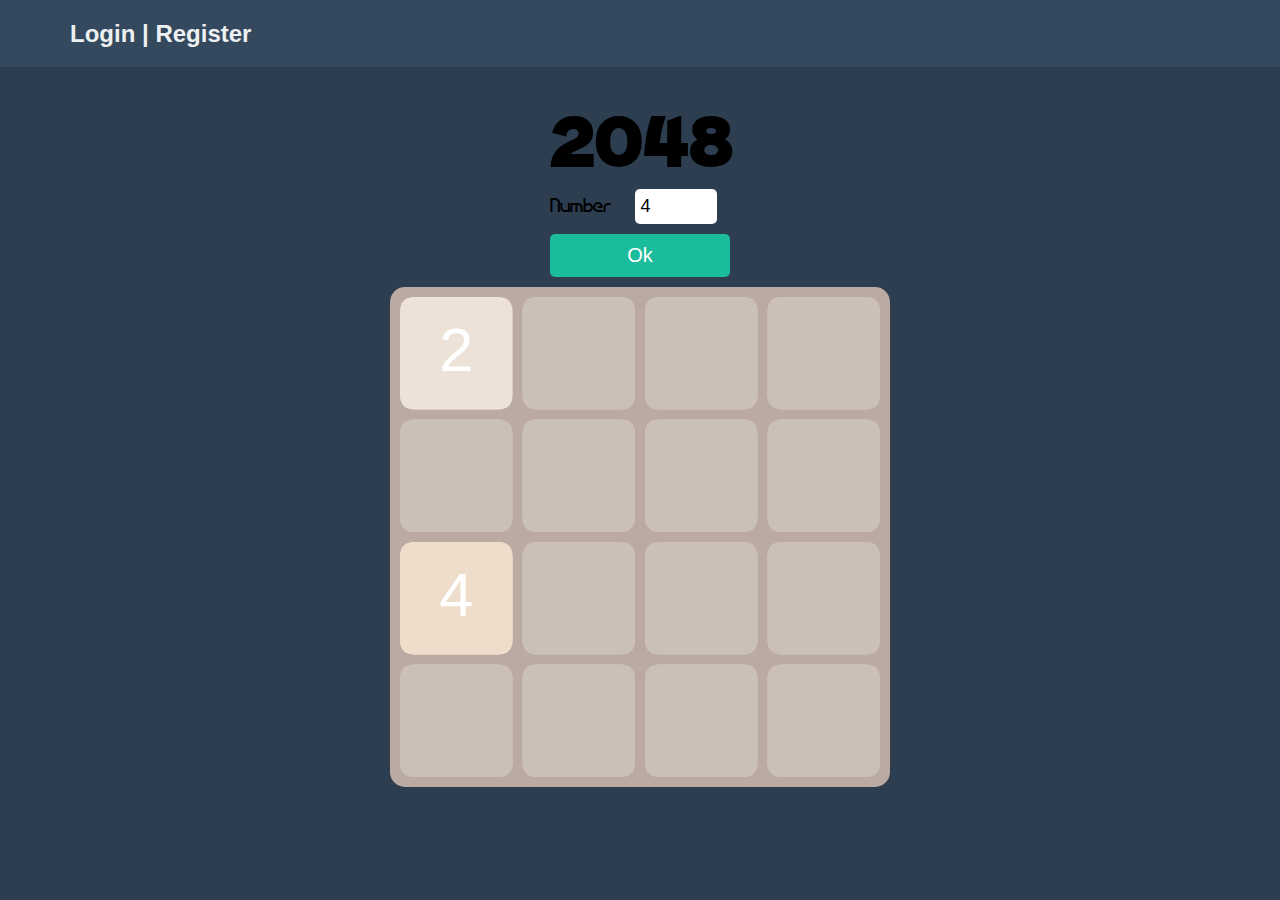
<file: VINGAMING/index.html>
<!DOCTYPE html>
<html>
<head>
    <meta charset="UTF-8">
    <title>2048</title>
    <link rel="stylesheet" href="css/login.css">
    <link rel="stylesheet" href="css/window.css">
    <link rel="stylesheet" href="css/register.css">
    <link rel="stylesheet" href="css/game.css">
</head>

<body>
<div id="wrap">
    <div id="regbar">
        <div id="navthing">
            <h2><a href="#" id="loginForm">Login</a> | <a href="#" id="RregisterForm">Register</a></h2>
            <div class="login">
                <div class="loginArrow-up"></div>
                <div class="loginFormholder">
                    <div class="loginRandompad">
                        <fieldset>
                            <label name="loginEmail">Email</label>
                            <input type="loginEmail" value="example@example.com"/>
                            <label name="loginPassword">Password</label>
                            <input type="loginPassword"/>
                            <input type="loginSubmit" value="Login"/>
                        </fieldset>
                    </div>
                </div>
            </div>
            <div class="register">
                <div class="registerArrow-up"></div>
                <div class="registerFormholder">
                    <div class="registerRandompad">
                        <fieldset>
                            <label name="registerName">Name</label>
                            <input type="registerName" value="Влад"/>
                            <label name="registerSurname">Surname</label>
                            <input type="registerSurname" value="Винцаревич"/>
                            <label name="registerEmail">Email</label>
                            <input type="registerEmail" value="example@example.com"/>
                            <label name="registerPassword">Password</label>
                            <input type="registerPassword"/>
                            <input type="button" value="Register"/>
                        </fieldset>
                    </div>
                </div>
            </div>
        </div>
    </div>
</div>

<div class="information">
    <div class="infoBlock">
        <h1 id="lable">2048 </h1>
        <label id="num" name="number">Number</label>
        <input id="size" type="number" value="4" />
        <input id="cSize"type="submit" onclick="start()" value="Ok" />
    </div>
</div>

<div id="canvas-block">
    <canvas id="canvas" width="500" height="500"></canvas>
</div>

<script src='http://cdnjs.cloudflare.com/ajax/libs/jquery/2.1.3/jquery.min.js'></script>
<script src="js/login.js"></script>
<script src="js/register.js"></script>
<script src="js/game.js"></script>
</body>
</html>
</file>
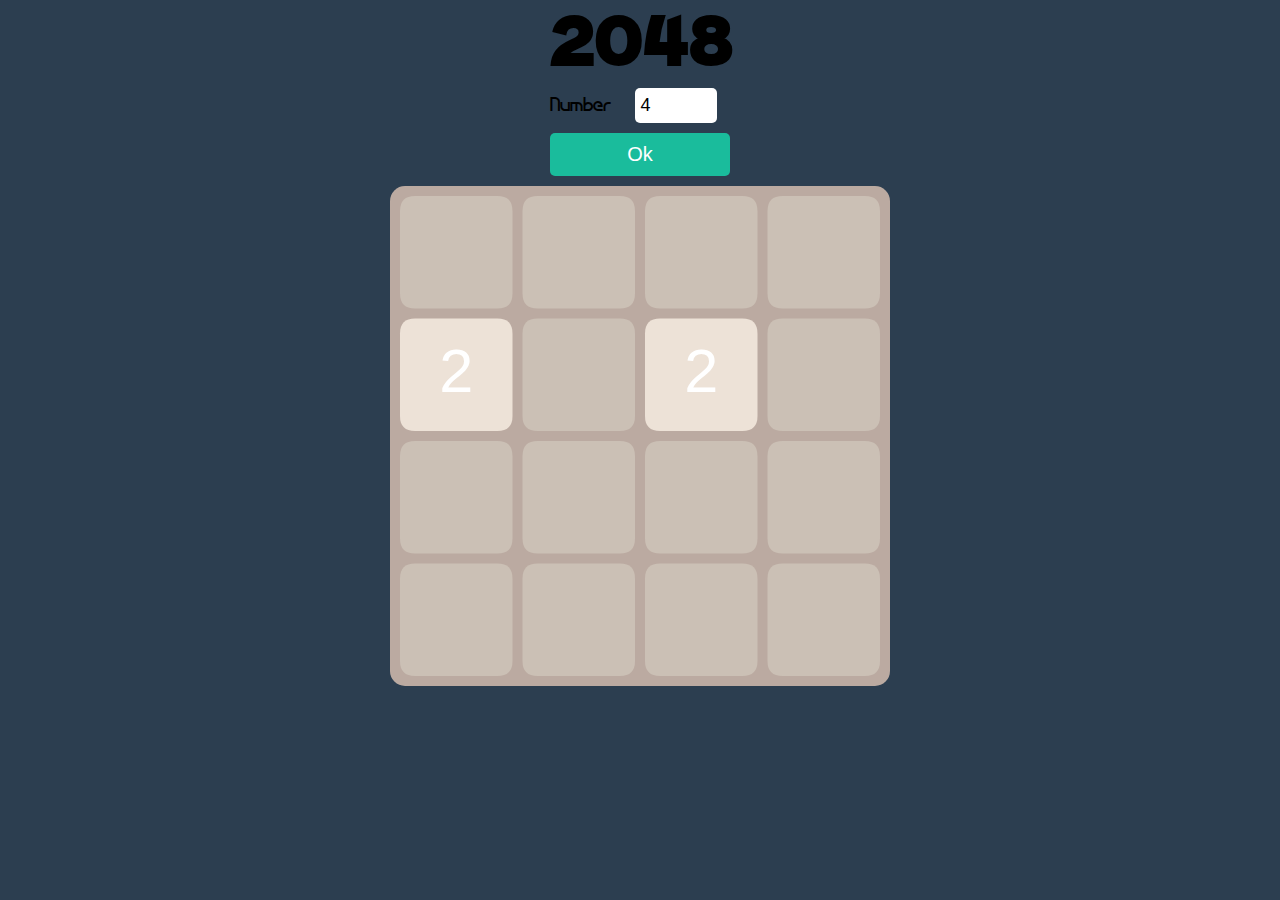
<file: VINGAMING/page/2048_main.html>
<!DOCTYPE html>
<html>
<head>
    <meta charset="UTF-8">
    <title>2048</title>
    <link rel="stylesheet" href="../window/window.css">
    <link rel="stylesheet" href="../2048/css(2048)/game.css">
</head>

<body>

<div class="information">
    <div class="infoBlock">
        <h1 id="lable">2048 </h1>
        <label id="num" name="number">Number</label>
        <input id="size" type="number" value="4" />
        <input id="cSize"type="submit" onclick="start()" value="Ok" />
    </div>
</div>

<div id="canvas-block">
    <canvas id="canvas" width="500" height="500"></canvas>
</div>

<script src='http://cdnjs.cloudflare.com/ajax/libs/jquery/2.1.3/jquery.min.js'></script>
<script src="../2048/js(2048)/game.js"></script>
</body>
</html>
</file>
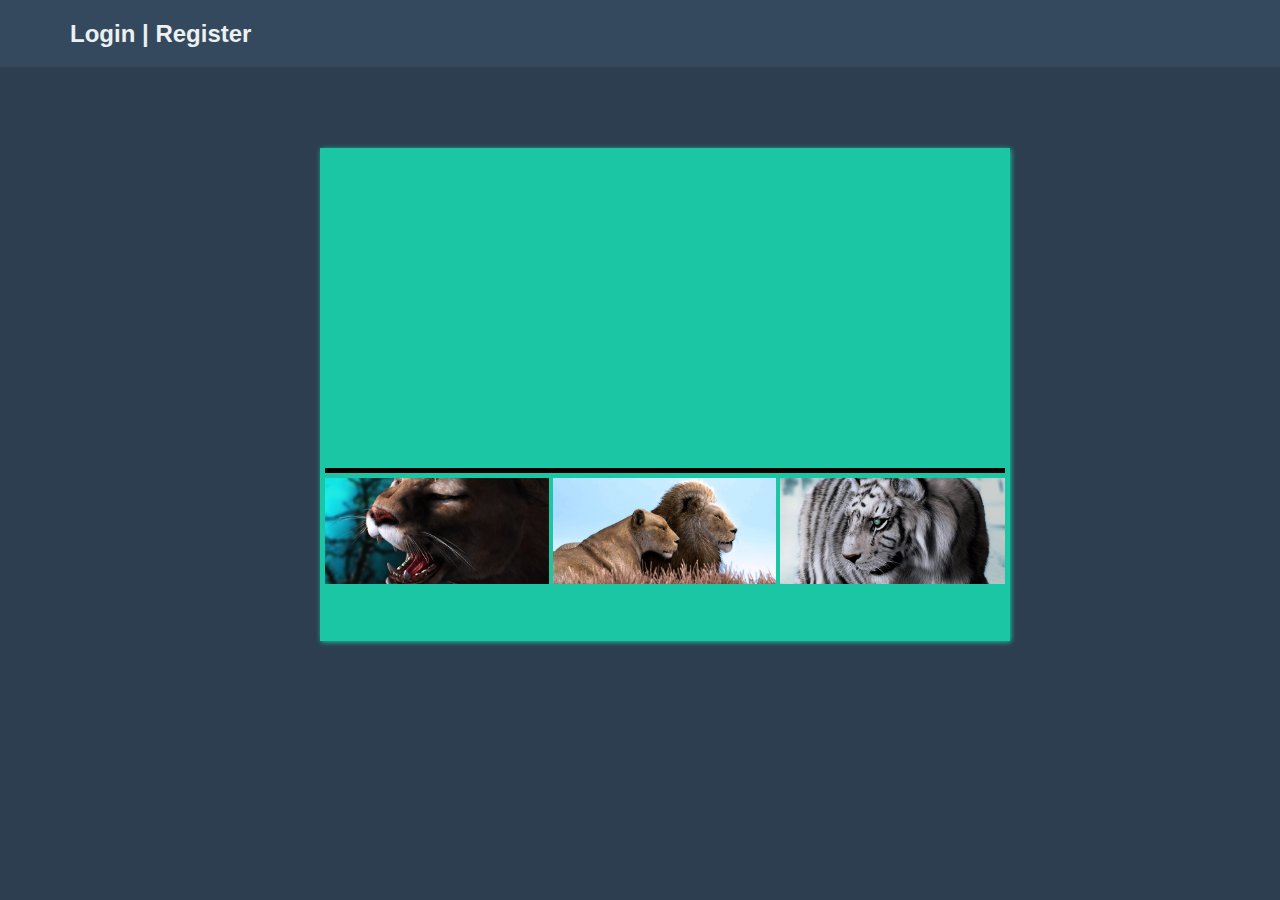
<file: VINGAMING/page/main.html>
<!DOCTYPE html>
<html lang="rus">
<head>
    <meta charset="UTF-8">
    <title>2048</title>
    <link rel="stylesheet" href="../mainpage/css(mainpage)/login.css">
    <link rel="stylesheet" href="../window/window.css">
    <link rel="stylesheet" href="../mainpage/css(mainpage)/register.css">
    <link rel="stylesheet" href="../mainpage/css(mainpage)/style.css"/>
</head>

<body>

<div id="wrap">
    <div id="regbar">
        <div id="navthing">

            <h2><a href="#" id="loginForm">Login</a> | <a href="#" id="registerForm">Register</a></h2>

            <div class="login">
                <div class="loginArrow-up"></div>
                <div class="loginFormholder">
                    <div class="loginRandompad">
                        <fieldset>
                            <label name="loginEmail">Email</label>
                            <input type="loginEmail" value="example@example.com"/>
                            <label name="loginPassword">Password</label>
                            <input type="loginPassword"/>
                            <input type="loginSubmit" value="Login"/>
                        </fieldset>
                    </div>
                </div>
            </div>

            <div class="register">
                <div class="registerArrow-up"></div>
                <div class="registerFormholder">
                    <div class="registerRandompad">
                        <fieldset>
                            <label name="registerName">Name</label>
                            <input type="registerName" value="Влад"/>
                            <label name="registerSurname">Surname</label>
                            <input type="registerSurname" value="Винцаревич"/>
                            <label name="registerEmail">Email</label>
                            <input type="registerEmail" value="example@example.com"/>
                            <label name="registerPassword">Password</label>
                            <input type="registerPassword"/>
                            <input type="registerSubmit" value="Register"/>
                        </fieldset>
                    </div>
                </div>
            </div>

            <div class="container">
                <div id="content-slider">
                    <div id="slider">
                        <div id="mask">
                            <ul>
                                <li id="first" class="firstanimation">
                                    <a href="2048_main.html">
                                        <img src="../resource/images/img_1.jpg"/>
                                    </a>
                                    <div class="tooltip">
                                        <h1>2048</h1>
                                    </div>
                                </li>

                                <li id="second" class="secondanimation">
                                    <a href="#">
                                        <img src="../resource/images/img_2.jpg"/>
                                    </a>
                                    <div class="tooltip">
                                        <h1>Сапер</h1>
                                    </div>
                                </li>

                                <li id="third" class="thirdanimation">
                                    <a href="#">
                                        <img src="../resource/images/img_3.jpg"/>
                                    </a>
                                    <div class="tooltip">
                                        <h1>Крестики-нолики</h1>
                                    </div>
                                </li>

                            </ul>
                        </div>
                        <div class="progress-bar"></div>
                        <div id="pictures">
                            <a href="2048_main.html">
                                <img src="../resource/images/img_1.jpg" width="223.5" height="106"/>
                            </a>
                            <a href="#">
                                <img src="../resource/images/img_2.jpg" width="223" height="106"/>
                            </a>
                            <a href="#">
                                <img src="../resource/images/img_3.jpg" width="224.5" height="106"/>
                            </a>
                        </div>
                    </div>
                </div>
            </div>

        </div>
    </div>
</div>
</body>

<script src='http://cdnjs.cloudflare.com/ajax/libs/jquery/2.1.3/jquery.min.js'></script>
<script src="../mainpage/js(mainpage)/login.js"></script>
<script src="../mainpage/js(mainpage)/register.js"></script>
</html>
</file>
<file: VINGAMING/css/login.css>
.login {
  position: relative;
  width: 350px;
  display: none;
}

.loginArrow-up {
  width: 0;
  height: 0;
  border-left: 20px solid transparent;
  border-right: 20px solid transparent;
  border-bottom: 15px solid #ECF0F1;
  left: 10%;
  position: absolute;
  top: -10px;
}

.loginFormholder {
  background: #ecf0f1;
  width: 350px;
  border-radius: 5px;
  padding-top: 5px;
}
.loginFormholder input[type="loginEmail"], .loginFormholder input[type="loginPassword"] {
  padding: 7px 5px;
  margin: 10px 0;
  width: 96%;
  display: block;
  font-size: 18px;
  border-radius: 5px;
  border: none;
  -webkit-transition: 0.3s linear;
  -moz-transition: 0.3s linear;
  -o-transition: 0.3s linear;
  transition: 0.3s linear;
}
.loginFormholder input[type="loginEmail"]:focus, .loginFormholder input[type="loginPassword"]:focus {
  outline: none;
  box-shadow: 0 0 1px 1px #1abc9c;
}
.loginFormholder input[type="loginSubmit"] {
  background: #1abc9c;
  padding: 10px;
  font-size: 20px;
  display: block;
  width: 93%;
  border: none;
  color: #fff;
  border-radius: 5px;
}
.loginFormholder input[type="loginSubmit"]:hover {
  background: #1bc6a4;
}

.loginRandompad {
  padding: 10px;
}

.loginGreen {
  color: #1abc9c;
}
</file>
<file: VINGAMING/css/window.css>
* {
    margin: 0;
    padding: 0;
}

body {
    margin: 0;
    padding: 0;
    font-family: Sans-serif;
    background: #2c3e50;
}

#wrap {
    margin: 0 auto 30px;
}

#regbar {
    height: 67px;
    background: #34495e;
}

#navthing {
    margin-left: 50px;
}

h1{
    text-align: center;
}

h2 {
    padding: 20px;
    color: #ecf0f1;
}

fieldset {
    border: none;
}

a {
    color: #ecf0f1;
    text-decoration: none;
}

a:hover {
    color: #1abc9c;
}
</file>
<file: VINGAMING/css/register.css>
.register {
    position: relative;
    width: 1250px;
    display: none;
}

.registerArrow-up {
    width: 0;
    height: 0;
    border-left: 20px solid transparent;
    border-right: 20px solid transparent;
    border-bottom: 15px solid #ECF0F1;
    left: 10%;
    position: absolute;
    top: -10px;
}

.registerFormholder {
    background: #ecf0f1;
    width: 350px;
    border-radius: 5px;
    padding-top: 5px;
}

.registerFormholder input[type="registerName"], .registerFormholder input[type="registerSurname"], .registerFormholder input[type="registerEmail"], .registerFormholder input[type="registerPassword"] {
    padding: 7px 5px;
    margin: 10px 0;
    width: 96%;
    display: block;
    font-size: 18px;
    border-radius: 5px;
    border: none;
    -webkit-transition: 0.3s linear;
    -moz-transition: 0.3s linear;
    -o-transition: 0.3s linear;
    transition: 0.3s linear;
}

.registerFormholder input[type="registerName"]:focus, .registerFormholder input[type="registerSurname"]:focus, .registerFormholder input[type="registerEmail"]:focus, .registerFormholder input[type="registerPassword"]:focus {
    outline: none;
    box-shadow: 0 0 1px 1px #1abc9c;
}

.registerFormholder input[type="button"] {
    background: #1abc9c;
    padding: 10px;
    font-size: 20px;
    display: block;
    width: 93%;
    border: none;
    color: #fff;
    border-radius: 5px;
}

.registerFormholder input[type="button"]:hover {
    background: #1bc6a4;
}

.registerRandompad {
    padding: 10px;
}

.registerGreen {
    color: #1abc9c;
}
</file>
<file: VINGAMING/css/game.css>
@font-face {
    font-family: Fonts1; /* Гарнитура шрифта */
    src: url(../fonts/Bold.ttf); /* Путь к файлу со шрифтом */
}
@font-face {
    font-family: Fonts2; /* Гарнитура шрифта */
    src: url(../fonts/10605.ttf); /* Путь к файлу со шрифтом */
}

#lable{
    font-size: 64px;
    font-family: Fonts1;
}

.information {
    margin-top: 10px;
    margin-left: auto;
    margin-right: auto;
    width: 200px;
    border-radius: 5px;
    padding-top: 5px;
}

#num{
    margin-right: 10px;
    font-family: Fonts2;
}


.information input[type="number"] {
    padding: 7px 5px;
    margin: 10px 10px;
    width: 40%;
    display: inline;
    font-size: 18px;
    border-radius: 5px;
    border: none;
}

.information input[type="submit"] {
    background: #1abc9c;
    padding: 10px;
    font-size: 20px;
    display: block;
    width: 100%;
    border: none;
    color: #fff;
    border-radius: 5px;
}

.infoBlock {
    padding: 10px;
}

#canvas{
    background-color: burlywood;
    border-radius: 15px;

    background: #bbaaa1;
    text-align: center;
    font-weight: bold;
    z-index: 20;

    font-size: 55px;
}

#canvas-block{
    margin-left: -250px;
    padding-left: 50%;
}
</file>
<file: VINGAMING/window/window.css>
* {
    margin: 0;
    padding: 0;
}

body {
    margin: 0;
    padding: 0;
    font-family: Sans-serif;
    background: #2c3e50;
}

#wrap {
    margin: 0 auto 30px;
}

#regbar {
    height: 67px;
    background: #34495e;
}

#navthing {
    margin-left: 50px;
}

h1{
    text-align: center;
}

h2 {
    padding: 20px;
    color: #ecf0f1;
}

fieldset {
    border: none;
}

a {
    color: #ecf0f1;
    text-decoration: none;
}

a:hover {
    color: #1abc9c;
}
</file>
<file: VINGAMING/2048/css(2048)/game.css>
@font-face {
    font-family: Fonts1; /* Гарнитура шрифта */
    src: url(../../resource/font/Bold.ttf); /* Путь к файлу со шрифтом */
}
@font-face {
    font-family: Fonts2; /* Гарнитура шрифта */
    src: url(../../resource/font/10605.ttf); /* Путь к файлу со шрифтом */
}

#lable{
    font-size: 64px;
    font-family: Fonts1;
}

.information {
    margin-top: 1px;
    margin-left: auto;
    margin-right: auto;
    width: 200px;
    border-radius: 5px;
    padding-top: 0px;
}

#num{
    margin-right: 10px;
    font-family: Fonts2;
}


.information input[type="number"] {
    padding: 7px 5px;
    margin: 10px 10px;
    width: 40%;
    display: inline;
    font-size: 18px;
    border-radius: 5px;
    border: none;
}

.information input[type="submit"] {
    background: #1abc9c;
    padding: 10px;
    font-size: 20px;
    display: block;
    width: 100%;
    border: none;
    color: #fff;
    border-radius: 5px;
}

.infoBlock {
    padding: 10px;
}

#canvas{
    background-color: burlywood;
    border-radius: 15px;

    background: #bbaaa1;
    text-align: center;
    font-weight: bold;
    z-index: 20;

    font-size: 55px;
}

#canvas-block{
    margin-left: -250px;
    padding-left: 50%;
}
</file>
<file: VINGAMING/mainpage/css(mainpage)/login.css>
.login {
  position: absolute;
  width: 350px;
  display: none;
  z-index: 1;
}

.loginArrow-up {
  width: 0;
  height: 0;
  border-left: 20px solid transparent;
  border-right: 20px solid transparent;
  border-bottom: 15px solid #ECF0F1;
  left: 10%;
  position: absolute;
  top: -10px;
}

.loginFormholder {
  background: #ecf0f1;
  width: 350px;
  border-radius: 5px;
  padding-top: 5px;
}
.loginFormholder input[type="loginEmail"], .loginFormholder input[type="loginPassword"] {
  padding: 7px 5px;
  margin: 10px 0;
  width: 96%;
  display: block;
  font-size: 18px;
  border-radius: 5px;
  border: none;
  -webkit-transition: 0.3s linear;
  -moz-transition: 0.3s linear;
  -o-transition: 0.3s linear;
  transition: 0.3s linear;
}
.loginFormholder input[type="loginEmail"]:focus, .loginFormholder input[type="loginPassword"]:focus {
  outline: none;
  box-shadow: 0 0 1px 1px #1abc9c;
}
.loginFormholder input[type="submit"] {
  background: #1abc9c;
  margin-left: 0;
  margin-top: 10px;
  padding: 10px;
  font-size: 20px;
  display: block;
  width: 50%;
  border: none;
  color: #fff;
  border-radius: 5px;
}
.loginFormholder input[type="submit"]:hover {
  background: #1bc6a4;
}

.loginRandompad {
  padding: 10px;
}

.loginGreen {
  color: #1abc9c;
}
</file>
<file: VINGAMING/mainpage/css(mainpage)/register.css>
.register {
    position: absolute;
    width: 1250px;
    margin-top: 15px;
    display: none;
    z-index: 1;
}

.registerArrow-up {
    width: 0;
    height: 0;
    border-left: 20px solid transparent;
    border-right: 20px solid transparent;
    border-bottom: 15px solid #ECF0F1;
    left: 10%;
    position: absolute;
    top: -10px;
}

.registerFormholder {
    background: #ecf0f1;
    width: 350px;
    border-radius: 5px;
    padding-top: 5px;
}

.registerFormholder input[type="registerName"], .registerFormholder input[type="registerSurname"], .registerFormholder input[type="registerEmail"], .registerFormholder input[type="registerPassword"] {
    padding: 7px 5px;
    margin: 10px 0;
    width: 96%;
    display: block;
    font-size: 18px;
    border-radius: 5px;
    border: none;
    -webkit-transition: 0.3s linear;
    -moz-transition: 0.3s linear;
    -o-transition: 0.3s linear;
    transition: 0.3s linear;
}

.registerFormholder input[type="registerName"]:focus, .registerFormholder input[type="registerSurname"]:focus, .registerFormholder input[type="registerEmail"]:focus, .registerFormholder input[type="registerPassword"]:focus {
    outline: none;
    box-shadow: 0 0 1px 1px #1abc9c;
}

.registerFormholder input[type="submit"] {
    background: #1abc9c;
    margin-left: 0;
    margin-top: 10px;
    padding: 10px;
    font-size: 20px;
    display: block;
    width: 50%;
    border: none;
    color: #fff;
    border-radius: 5px;
}

.registerFormholder input[type="submit"]:hover {
    background: #1bc6a4;
}

.registerRandompad {
    padding: 10px;
}

.registerGreen {
    color: #1abc9c;
}
</file>
<file: VINGAMING/mainpage/css(mainpage)/style.css>
@import url("animation.css");

/* LAYOUT */
.container {
	margin:0 auto;
	margin-top: 40px;
	overflow:hidden;
	width:960px;
}

/* CONTENT SLIDER */
#content-slider {
	width:100%;
	height:500px;
	margin:10px auto 0;
}

#pictures{
	width: 100%;
	height: 159px;
	background-color: #1bc6a4;
}

/* SLIDER */
#slider {
	background-color: #1bc6a4;
	border:5px solid #1bc6a4;
	box-shadow:1px 1px 5px #1bc6a4;
	height:483px;
	width:680px;
	margin:40px auto 0;
	overflow:visible;
	position:relative;
}

#mask {
	overflow:hidden;
	height:320px;
}

#slider ul {
	margin:0;
	padding:0;
	position:relative;
}

#slider li {
	width:680px;
	height:320px;
	position:absolute;
	top:-325px;
	list-style:none;
}

#slider li.firstanimation {
	animation: cycle 15s linear infinite;
}

#slider li.secondanimation {
	animation: cycletwo 15s linear infinite;
}

#slider .tooltip {
	background:rgba(0,0,0,0.7);
	width:300px;
	height:60px;
	position:relative;
	bottom:75px;
	left:-320px;
	transition:all 0.3s ease-in-out;
}
#slider .tooltip h1 {
	color:#fff;
	font-size:24px;
	font-weight:300;
	line-height:60px;
	padding:0 0 0 20px;
}

#slider li#first:hover .tooltip, 
#slider li#second:hover .tooltip, 
#slider li#third:hover .tooltip{
	left:0px;
}

#slider:hover li, 
#slider:hover .progress-bar {
	animation-play-state:paused;
}

/* PROGRESS BAR */
.progress-bar { 
	position:relative;
	top:-5px;
	width:680px; 
	height:5px;
	background:#000;
	animation:fullexpand 15s ease-out infinite;
}
</file>
